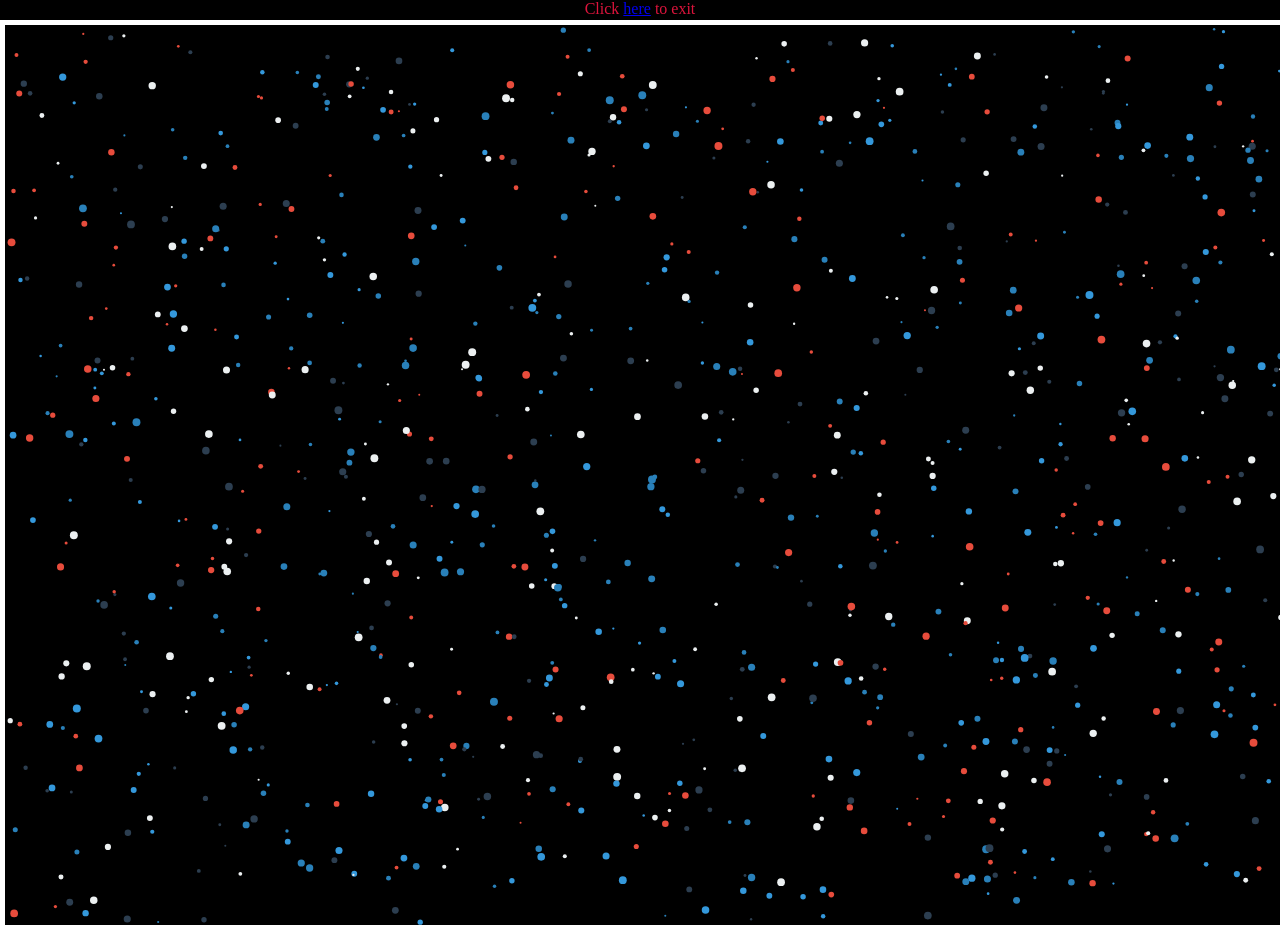
<file: index.html>
<!DOCTYPE html>
<html lang="en">
<head>
    <meta charset="UTF-8">
    <meta name="viewport" content="width=device-width, initial-scale=1.0">
    <meta http-equiv="X-UA-Compatible" content="ie=edge">
    <title>Canvas Resize</title>
    <style type="text/css">
        canvas {
            border: 5px solid white;
            background-color: black;
        }
        body {
            margin: 0;
        }
        div {
            height: 20px;
            background-color: black;
            color: crimson;
            text-align: center;
        }
    </style>
</head>
<body>
    <div>Click <a href="hemsida.html">here</a> to exit</div>
    <canvas></canvas>
    <script src="canvas.js"></script>
</body>
</html>
</file>
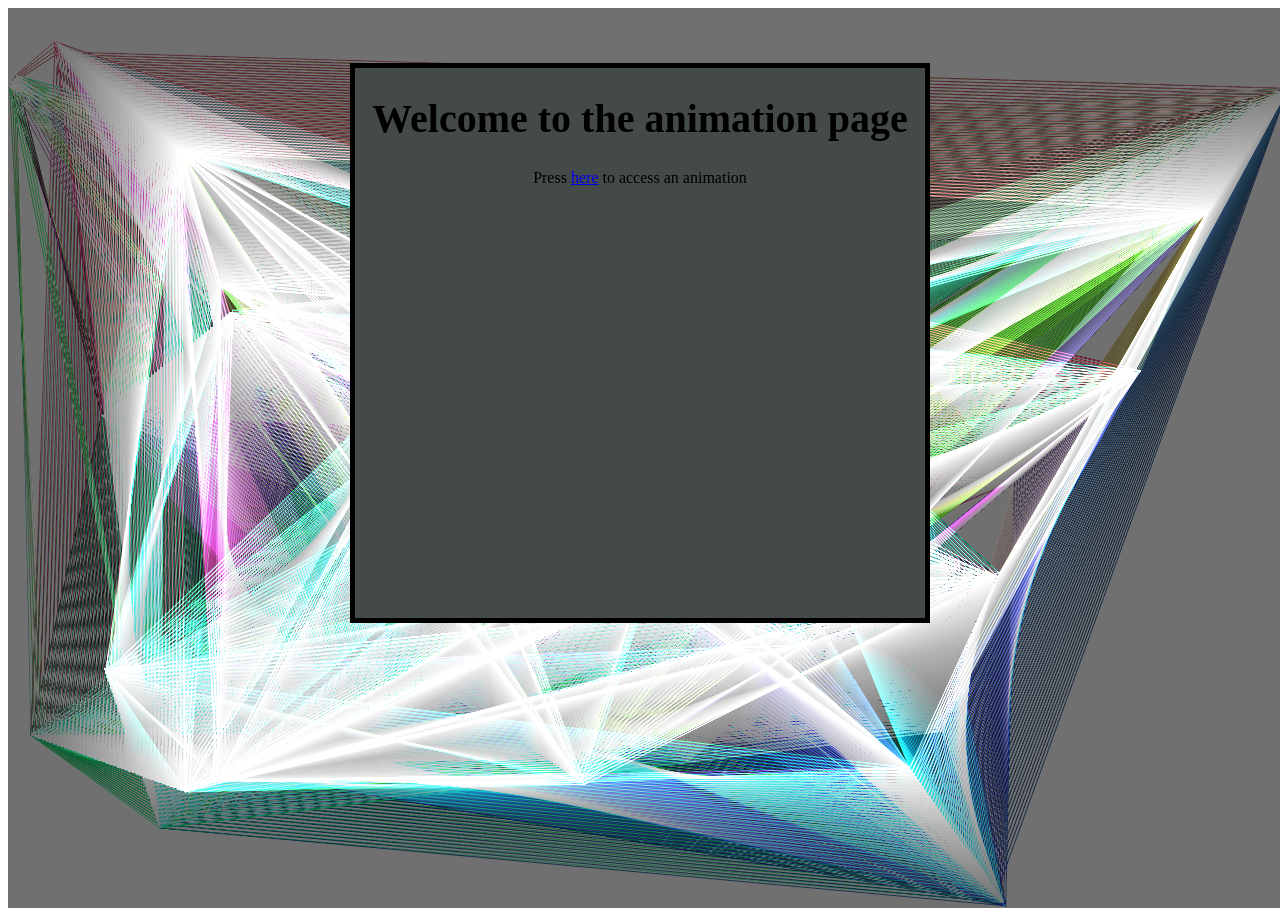
<file: hemsida.html>
<!DOCTYPE html>
<html lang="en">
<head>
    <meta charset="UTF-8">
    <meta name="viewport" content="width=device-width, initial-scale=1.0">
    <meta http-equiv="X-UA-Compatible" content="ie=edge">
    <title>Animation Page</title>
    <link rel="stylesheet" href="hemsida.css">
</head>
<body>
    <canvas id="canvas">
    </canvas>
    <div>
        <h1>Welcome to the animation page</h1>
        <p class="link">Press <a href="index.html">here</a> to access an animation</p>
    </div>

    <script src="screensaver2.js"></script>
</body>
</html>
</file>
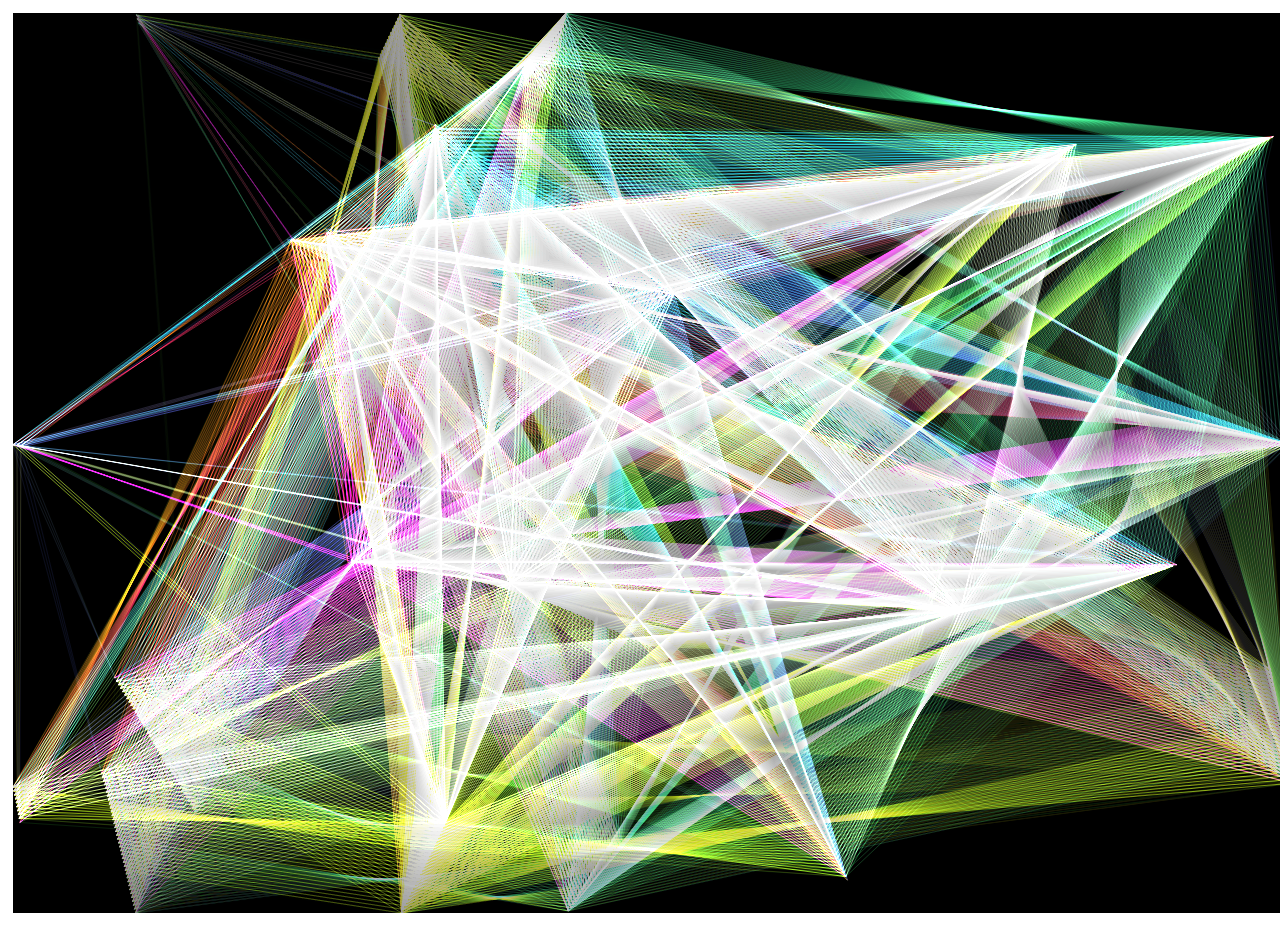
<file: screensaver2.HTML>
<!DOCTYPE html>
<html lang="en">
<head>
    <meta charset="UTF-8">
    <meta name="viewport" content="width=device-width, initial-scale=1.0">
    <meta http-equiv="X-UA-Compatible" content="ie=edge">
    <title>Document</title>
    <style type="text/css">
        canvas {
            display: block;
            border: 5px solid white;
            background-color: black;
        }
    </style>
    <script src="screensaver2.js"></script>
</head>
<body>
    <canvas id="canvas"></canvas>
</body>
</html>
</file>
<file: hemsida.css>
h1 {
    position: absolute top;
    text-align: center;
    font-size: 40px;
    color: black;
}

div {
    position: absolute;
    top: 7%;
    left: 20%;
    right: 20%;
    height: 550px;
    width: 570px;
    margin: auto;
    background-color: rgb(68, 73, 73);
    border: solid black 5px;
}

.link {
    text-align: center;
}
</file>
